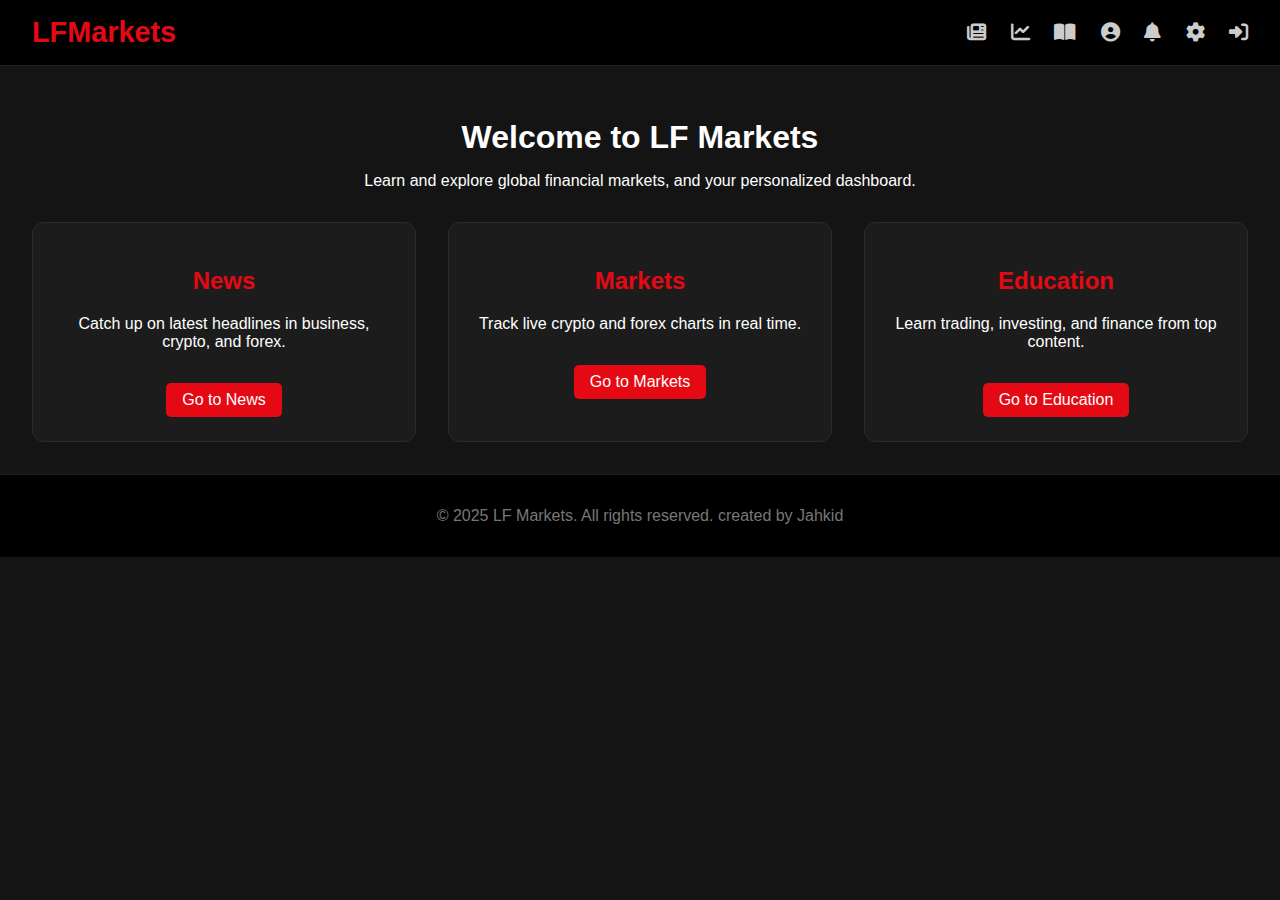
<file: index.html>
<!DOCTYPE html><html lang="en">
<head>
  <meta charset="UTF-8" />
  <meta name="viewport" content="width=device-width, initial-scale=1.0"/>
  <title>Learnfast Dashboard</title>
  <link rel="stylesheet" href="https://cdnjs.cloudflare.com/ajax/libs/font-awesome/6.5.0/css/all.min.css">
  <link rel="stylesheet" href="index.css" />
  <link rel="stylesheet" href="auth.css" />
  <style>
    .modal {
      display: none;
      position: fixed;
      z-index: 999;
      left: 0;
      top: 0;
      width: 100%;
      height: 100%;
      overflow: auto;
      background-color: rgba(0,0,0,0.7);
    }
    .modal-content {
      background-color: #fff;
      margin: 10% auto;
      padding: 20px;
      border: 1px solid #888;
      width: 300px;
      border-radius: 8px;
    }
    .modal-close {
      float: right;
      cursor: pointer;
    }
  </style>
</head>
<body>
  <header class="logged-in-nav">
    <div class="logo">LF<strong>Markets</strong></div>
    <nav class="icon-nav">
      <a href="news.html" title="News" class="restricted"><i class="fas fa-newspaper"></i></a>
      <a href="#markets" title="Markets" class="restricted"><i class="fas fa-chart-line"></i></a>
      <a href="education.html" title="Education" class="restricted"><i class="fas fa-book-open"></i></a>
      <a href="profile.html" title="Profile" class="restricted"><i class="fas fa-user-circle"></i></a>
      <a href="notifications.html" title="Notifications" class="restricted"><i class="fas fa-bell"></i></a>
      <a href="settings.html" title="Settings" class="restricted"><i class="fas fa-cog"></i></a>
      <a href="#" id="logoutBtn" title="Logout" style="display:none;"><i class="fas fa-sign-out-alt"></i></a>
      <a href="#" id="openLogin" title="Login"><i class="fas fa-sign-in-alt"></i></a>
    </nav>
  </header>  <main class="dashboard-main">
    <h1 id="welcomeMsg">Welcome to LF Markets</h1>
    <p>Learn and explore global financial markets, and your personalized dashboard.</p>
    <div class="dashboard-sections">
      <div class="section-box">
        <h2>News</h2>
        <p>Catch up on latest headlines in business, crypto, and forex.</p>
        <a href="news.html" class="restricted">Go to News</a>
      </div>
      <div class="section-box">
        <h2>Markets</h2>
        <p>Track live crypto and forex charts in real time.</p>
        <a href="#markets" class="restricted">Go to Markets</a>
      </div>
      <div class="section-box">
        <h2>Education</h2>
        <p>Learn trading, investing, and finance from top content.</p>
        <a href="education.html" class="restricted">Go to Education</a>
      </div>
    </div>
  </main>  <footer>
    <p>&copy; 2025 LF Markets. All rights reserved. created by Jahkid</p>
  </footer>  <!-- Login Modal -->  <div id="loginModal" class="modal">
    <div class="modal-content">
      <span class="modal-close" onclick="closeModal('loginModal')">&times;</span>
      <h2>Login</h2>
      <form id="loginForm">
        <input type="email" id="loginEmail" placeholder="Email" required />
        <input type="password" id="loginPassword" placeholder="Password" required />
        <button type="submit">Login</button>
        <p>Don't have an account? <a href="#" onclick="switchModal('loginModal','signupModal')">Sign Up</a></p>
      </form>
      <!-- Add inside the login modal below the login form -->
<div style="text-align: center; margin-top: 10px;">
  <button id="guestLoginBtn" style="background: #888; color: white; padding: 8px 12px; border: none; border-radius: 4px;">Continue as Guest</button>
  <div id="g_id_onload"
       data-client_id="YOUR_GOOGLE_CLIENT_ID"
       data-callback="handleGoogleLogin"
       data-auto_prompt="false">
  </div>
  <div class="g_id_signin"
       data-type="standard"
       data-size="large"
       data-theme="outline"
       data-text="sign_in_with"
       data-shape="rectangular"
       data-logo_alignment="left">
  </div>
</div>
    </div>
  </div>  <!-- Signup Modal -->  <div id="signupModal" class="modal">
    <div class="modal-content">
      <span class="modal-close" onclick="closeModal('signupModal')">&times;</span>
      <h2>Sign Up</h2>
      <form id="signupForm">
        <input type="text" id="fullname" placeholder="Full Name" required />
        <input type="email" id="signupEmail" placeholder="Email" required />
        <input type="password" id="signupPassword" placeholder="Password" required />
        <button type="submit">Sign Up</button>
        <p>Already have an account? <a href="#" onclick="switchModal('signupModal','loginModal')">Login</a></p>
        
        
      </form>
    </div>
  </div>  <script>
    const showModal = id => document.getElementById(id).style.display = 'block';
    const closeModal = id => document.getElementById(id).style.display = 'none';
    const switchModal = (from, to) => { closeModal(from); showModal(to); };

    const user = JSON.parse(localStorage.getItem('loggedInUser'));

    if (user) {
      document.getElementById("welcomeMsg").textContent = `Welcome back, ${user.fullName.split(' ')[0]}!`;
      document.getElementById("logoutBtn").style.display = 'inline-block';
      document.getElementById("openLogin").style.display = 'none';
    }

    document.querySelectorAll('.restricted').forEach(link => {
      link.addEventListener('click', (e) => {
        if (!user) {
          e.preventDefault();
          alert("Please login to access this section.");
          showModal('loginModal');
        }
      });
    });

    document.getElementById("logoutBtn").addEventListener("click", () => {
      localStorage.removeItem("loggedInUser");
      alert("You have been logged out.");
      location.reload();
    });

    document.getElementById("openLogin").addEventListener("click", (e) => {
      e.preventDefault();
      showModal('loginModal');
    });

    document.getElementById('loginForm').addEventListener('submit', function(e) {
      e.preventDefault();
      const email = document.getElementById('loginEmail').value;
      const password = document.getElementById('loginPassword').value;
      const storedUser = JSON.parse(localStorage.getItem('loggedInUser'));

      if (storedUser && storedUser.email === email && storedUser.password === password) {
        alert('Login successful!');
        location.reload();
      } else {
        alert('Invalid email or password.');
      }
    });

    document.getElementById('signupForm').addEventListener('submit', function(e) {
      e.preventDefault();
      const fullName = document.getElementById('fullname').value;
      const email = document.getElementById('signupEmail').value;
      const password = document.getElementById('signupPassword').value;
      const user = { fullName, email, password };
      localStorage.setItem('loggedInUser', JSON.stringify(user));
      alert('Sign up successful!');
      location.reload();
    });
  </script>
  
  <!-- Load Google Identity Services -->
<script src="https://accounts.google.com/gsi/client" async defer></script>

<script>
  // Guest Login
  document.getElementById('guestLoginBtn').addEventListener('click', () => {
    const guestUser = {
      fullName: "Guest User",
      email: "guest@marketflow.com",
      password: ""
    };
    localStorage.setItem('loggedInUser', JSON.stringify(guestUser));
    alert('Logged in as Guest!');
    location.reload();
  });

  // Google Login Callback
  function handleGoogleLogin(response) {
    const jwt = response.credential;
    // Decode JWT to get user info
    const payload = JSON.parse(atob(jwt.split('.')[1]));
    const user = {
      fullName: payload.name,
      email: payload.email,
      password: '' // not needed
    };
    localStorage.setItem('loggedInUser', JSON.stringify(user));
    alert('Logged in with Google!');
    location.reload();
  }
</script>
  </body>
</html>
</file>
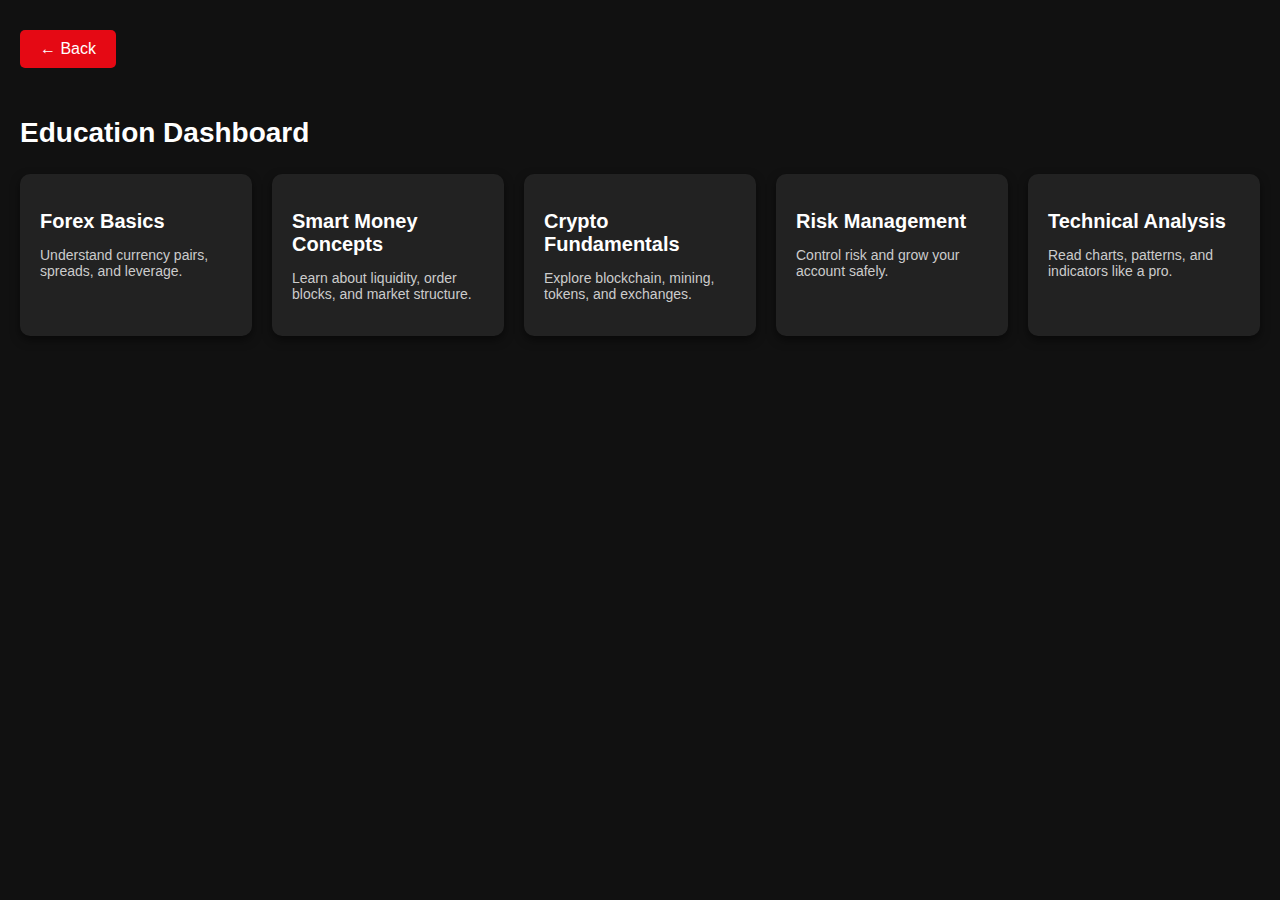
<file: education.html>
<!DOCTYPE html>
<html lang="en">
<head>
  <meta charset="UTF-8" />
  <meta name="viewport" content="width=device-width, initial-scale=1.0"/>
  <title>Learnfast- Education</title>
  <link rel="stylesheet" href="education.css" />
</head>
<body>
  <div class="dashboard">
    <button class="back-btn" onclick="window.location.href='index.html'">← Back</button>
    
    <h1>Education Dashboard</h1>
      <div class="cards">
      <div class="card">
       <h2>Forex Basics</h2>
        <p>Understand currency pairs, spreads, and leverage.</p>
        </div>
      <div class="card">
        <h2>Smart Money Concepts</h2>
        <p>Learn about liquidity, order blocks, and market structure.</p>
      </div>
      <div class="card">
        <h2>Crypto Fundamentals</h2>
        <p>Explore blockchain, mining, tokens, and exchanges.</p>
      </div>
      <div class="card">
        <h2>Risk Management</h2>
        <p>Control risk and grow your account safely.</p>
      </div>
      <div class="card">
        <h2>Technical Analysis</h2>
        <p>Read charts, patterns, and indicators like a pro.</p>
      </div>
    </div>
  </div>
</body>
</html>
</file>
<file: index.css>
/* DASHBOARD.CSS - Modern Netflix-style dashboard */

body {
  margin: 0;
  font-family: 'Segoe UI', Tahoma, Geneva, Verdana, sans-serif;
  background-color: #141414;
  color: #fff;
  transition: background-color 0.3s ease;
}

header.logged-in-nav {
  display: flex;
  justify-content: space-between;
  align-items: center;
  padding: 1rem 2rem;
  background-color: #000;
  border-bottom: 1px solid #222;
}

.logo {
  font-size: 1.8rem;
  color: #e50914;
  font-weight: bold;
}

.icon-nav a {
  margin-left: 20px;
  color: #ccc;
  font-size: 1.2rem;
  transition: color 0.3s ease;
}

.icon-nav a:hover {
  color: #fff;
}

.dashboard-main {
  padding: 2rem;
  text-align: center;
  animation: fadeIn 1s ease-in;
}

#welcomeMsg {
  font-size: 2rem;
  margin-bottom: 1rem;
}

.dashboard-sections {
  display: grid;
  grid-template-columns: repeat(auto-fit, minmax(280px, 1fr));
  gap: 2rem;
  margin-top: 2rem;
}

.section-box {
  background: #1c1c1c;
  padding: 1.5rem;
  border-radius: 12px;
  border: 1px solid #2c2c2c;
  transition: transform 0.3s ease, box-shadow 0.3s ease;
}

.section-box:hover {
  transform: scale(1.03);
  box-shadow: 0 0 10px rgba(229, 9, 20, 0.6);
}

.section-box h2 {
  color: #e50914;
}

.section-box a {
  display: inline-block;
  margin-top: 1rem;
  color: #fff;
  background-color: #e50914;
  padding: 0.5rem 1rem;
  border-radius: 5px;
  text-decoration: none;
  transition: background-color 0.3s ease;
}

.section-box a:hover {
  background-color: #b20710;
}

footer {
  text-align: center;
  padding: 1rem;
  color: #777;
  background-color: #000;
  border-top: 1px solid #222;
}

/* Fade In Keyframes */
@keyframes fadeIn {
  from { opacity: 0; transform: translateY(20px); }
  to { opacity: 1; transform: translateY(0); }
}
</file>
<file: auth.css>
/* AUTH.CSS - Modals & Forms with fade transitions */

.modal {
  display: none;
  position: fixed;
  z-index: 999;
  left: 0;
  top: 0;
  width: 100%;
  height: 100%;
  background-color: rgba(0,0,0,0.8);
  animation: fadeInModal 0.5s ease forwards;
}

.modal-content {
  background-color: #181818;
  color: #fff;
  margin: 10% auto;
  padding: 30px 20px;
  border: 1px solid #333;
  width: 90%;
  max-width: 400px;
  border-radius: 10px;
  box-shadow: 0 0 20px rgba(229, 9, 20, 0.3);
  animation: fadeInUp 0.6s ease forwards;
}

.modal-close {
  float: right;
  color: #aaa;
  font-size: 1.4rem;
  cursor: pointer;
}

.modal-close:hover {
  color: #fff;
}

form input[type="email"],
form input[type="password"],
form input[type="text"] {
  width: 100%;
  padding: 12px 10px;
  margin: 10px 0;
  background: #2c2c2c;
  color: #fff;
  border: 1px solid #444;
  border-radius: 5px;
  transition: border 0.3s ease;
}

form input:focus {
  border-color: #e50914;
  outline: none;
}

form button {
  width: 100%;
  padding: 12px;
  background-color: #e50914;
  border: none;
  color: #fff;
  font-weight: bold;
  border-radius: 5px;
  margin-top: 10px;
  transition: background 0.3s ease;
}

form button:hover {
  background-color: #b20710;
}

form p {
  margin-top: 1rem;
  font-size: 0.9rem;
  color: #ccc;
}

form a {
  color: #e50914;
  text-decoration: none;
}

form a:hover {
  text-decoration: underline;
}

/* Guest Login button */
#guestLoginBtn {
  background-color: #555;
  transition: background-color 0.3s ease;
}

#guestLoginBtn:hover {
  background-color: #777;
}

/* Animations */
@keyframes fadeInModal {
  from { opacity: 0; }
  to { opacity: 1; }
}

@keyframes fadeInUp {
  from { opacity: 0; transform: translateY(40px); }
  to { opacity: 1; transform: translateY(0); }
}
</file>
<file: education.css>
body {
  margin: 0;
  padding: 0;
  background-color: #111;
  font-family: 'Segoe UI', sans-serif;
  color: #fff;
}

.dashboard {
  padding: 30px 20px;
}

.back-btn {
  background-color: #e50914;
  color: #fff;
  border: none;
  padding: 10px 20px;
  font-size: 16px;
  border-radius: 5px;
  cursor: pointer;
  margin-bottom: 30px;
  transition: background 0.3s;
}

.back-btn:hover {
  background-color: #b0060f;
}

h1 {
  font-size: 28px;
  margin-bottom: 25px;
}

.cards {
  display: grid;
  grid-template-columns: repeat(auto-fit, minmax(220px, 1fr));
  gap: 20px;
}

.card {
  background-color: #222;
  padding: 20px;
  border-radius: 10px;
  transition: transform 0.3s ease, background 0.3s ease;
  box-shadow: 0 4px 10px rgba(0,0,0,0.5);
}

.card:hover {
  background-color: #333;
  transform: scale(1.03);
}

.card h2 {
  font-size: 20px;
  margin-bottom: 10px;
}

.card p {
  font-size: 14px;
  color: #ccc;
}
</file>
